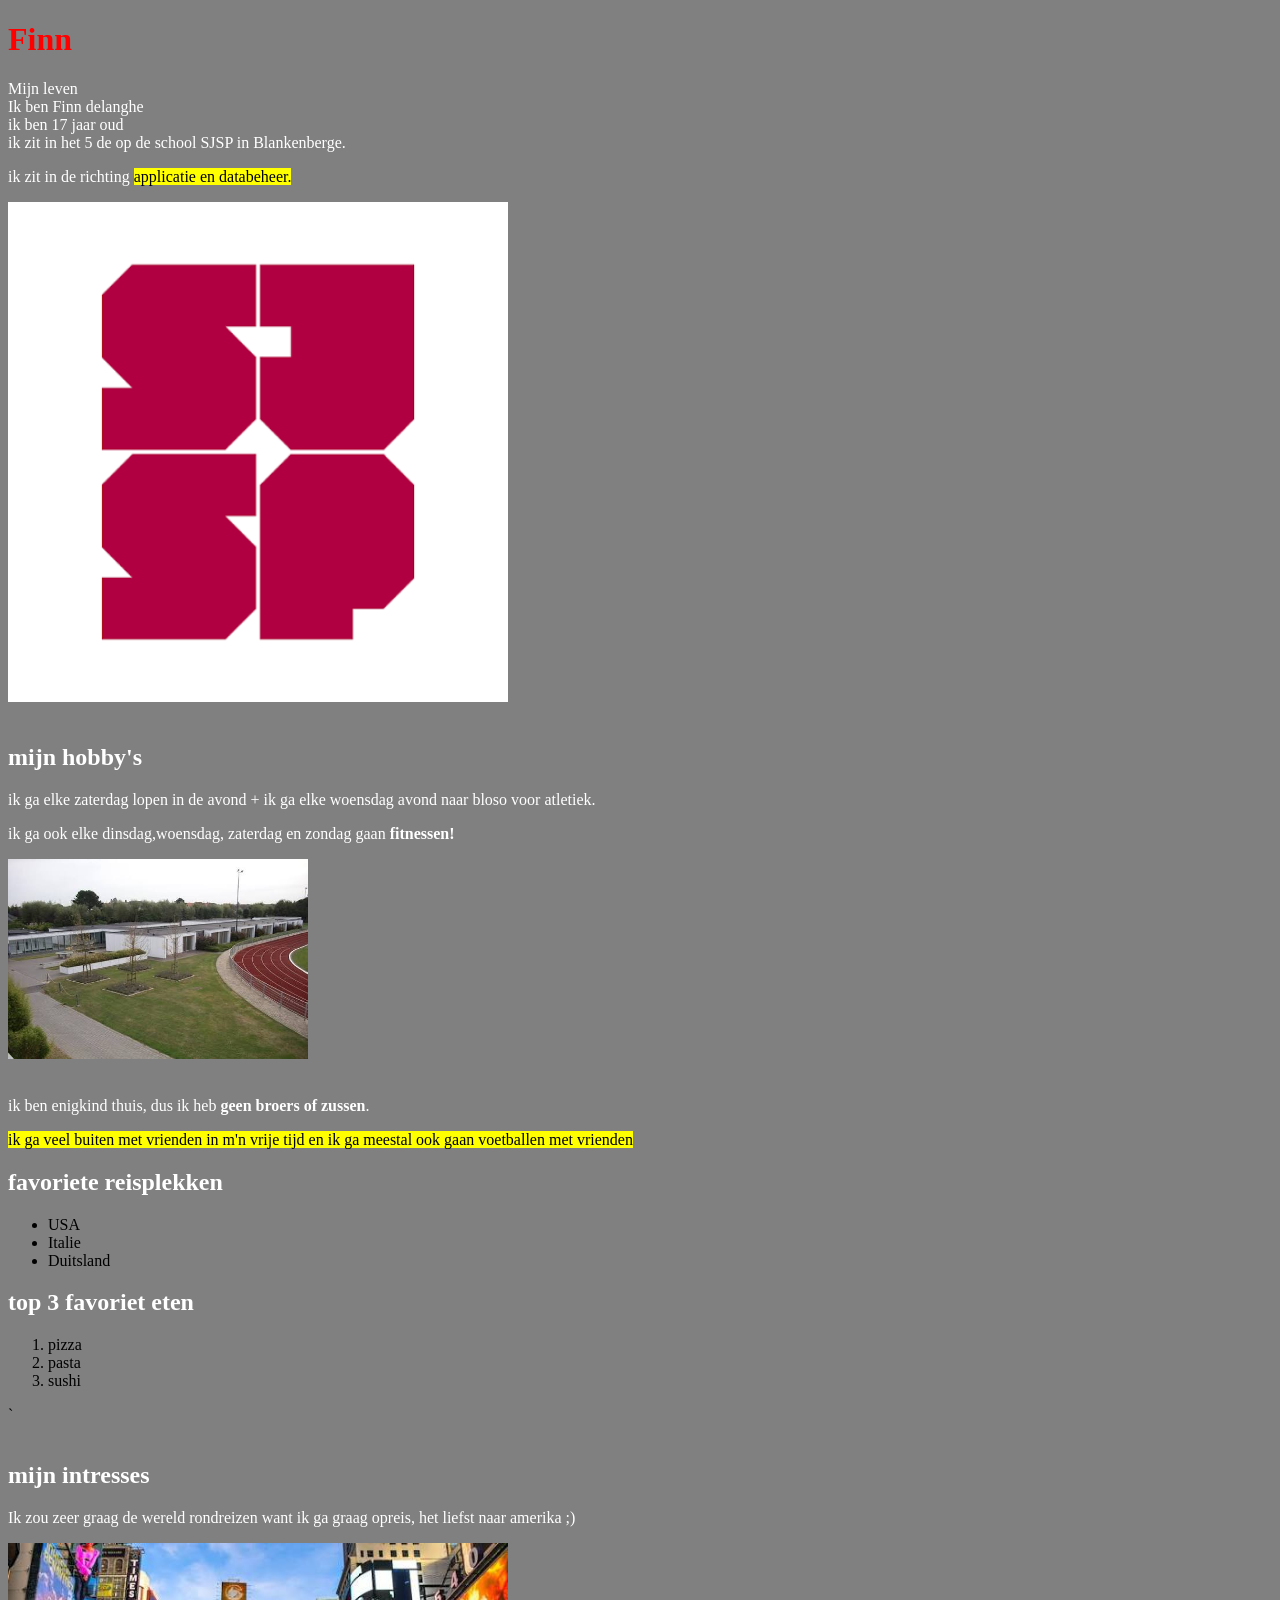
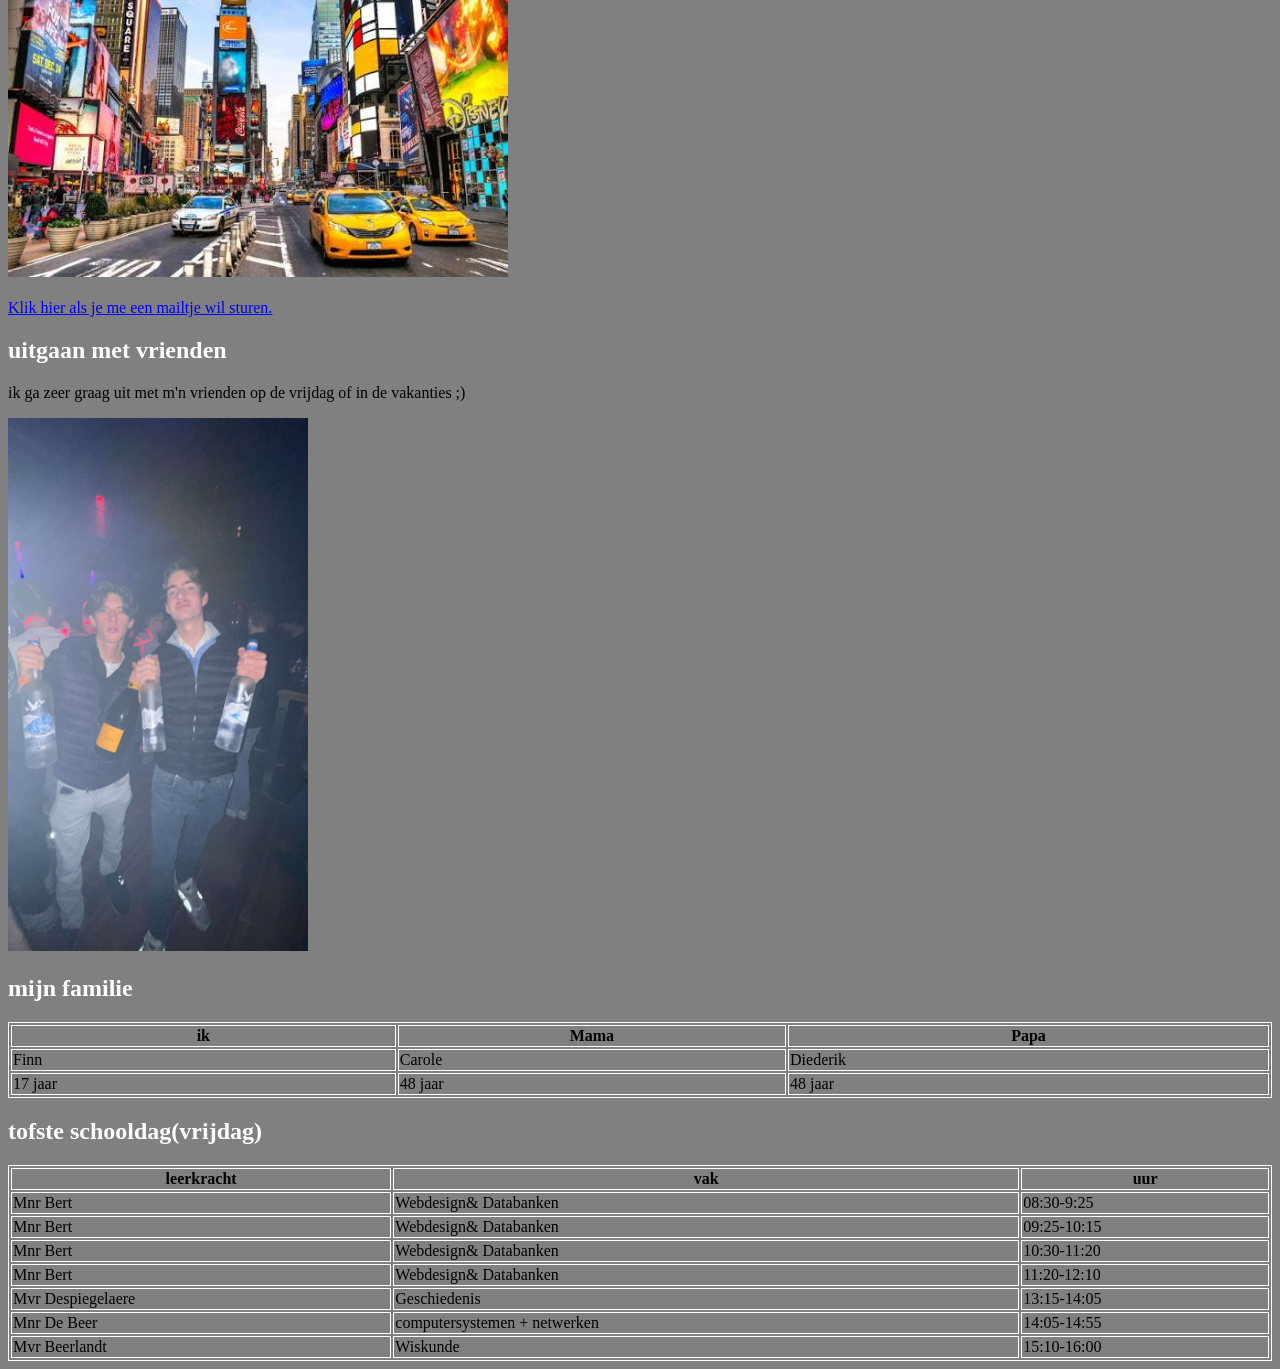
<file: index.html>
<!DOCTYPE html>
<html>
<head>
    <title>over Finn</title>
    <style>
        table, th, td {
        border:1px solid white;
      
    p    {color: red;}
    </style>
</head>

<body style="background-color:gray;">
 
    <h1 style="color:red;"> Finn</h1>
    <p style="color:white;">Mijn leven<br> Ik ben Finn delanghe<br>
        ik ben 17 jaar oud<br>ik zit in het 5 de op de school SJSP in Blankenberge.</p>
    <p style="color:white;">ik zit in de richting <mark>applicatie en databeheer.</mark></p>
    <img src="images.png" alt="Trulli" width="500" >
    
    <br>
    <br>
    
    <h2 style="color:white;">mijn hobby's</h2>
    <p style="color:white;">ik ga elke zaterdag lopen in de avond + ik ga elke woensdag avond naar bloso voor atletiek.</p>
    <p style="color:white;">ik ga ook elke dinsdag,woensdag, zaterdag en zondag gaan <strong>fitnessen!</strong></p>
    <img src="bloso.jpg" alt="Trulli" width="300" height="200">
   
    <br>
    <br>
    
    
    <p style="color:white;">ik ben enigkind thuis, dus ik heb <b> geen broers of zussen</b>.</p>
    <p><mark>ik ga veel buiten met vrienden in m'n vrije tijd en ik ga meestal ook gaan voetballen met vrienden</mark></p>

    <h2 style="color:white;">favoriete reisplekken</h2>

<ul>
  <li>USA</li>
  <li>Italie</li>
  <li>Duitsland</li>
</ul>  

<h2 style="color:white;">top 3 favoriet eten</h2>

<ol>
  <li>pizza</li>
  <li>pasta</li>
  <li>sushi</li>
</ol> 
`
    <br>
    <br>
    
    <h2 style="color:white;">mijn intresses</h2>
    <p style="color:white;">Ik zou zeer graag de wereld rondreizen want ik ga graag opreis, het liefst naar amerika ;)</p>
    <img src="images.jpg" width="500"">
    
    <br>
    <br>
    <a href="finn.delanghe@leerling@sjsp.be">Klik hier als je me een mailtje wil sturen.</a>
    
    <h2 style ="color:white;">uitgaan met vrienden</h2> 
            <p>ik ga zeer graag uit met m'n vrienden op de vrijdag of in de vakanties ;)</p>
<img src="coulissen.jpg" width="300"">
   
    <h2 style="color:white;">mijn familie</h2>
        <table style="width:100%">
       

            <tr>
                <th>ik</th>
                <th>Mama</th>
                <th>Papa</th>
            </tr>
            <tr>
                <td>Finn</td>
                <td>Carole</td>
                <td>Diederik</td>
            </tr>
            <tr>
                <td>17 jaar</td>
                <td>48 jaar</td>
                <td>48 jaar</td>
            </tr>

            
        </table>
 <h2 style="color:white;">tofste schooldag(vrijdag)</h2>
    

<table style="width:100%">
  <tr>
    <th>leerkracht</th>
    <th>vak</th>
    <th>uur</th>
  </tr>
  <tr>
    <td>Mnr Bert</td>
    <td>Webdesign& Databanken</td>
    <td>08:30-9:25</td>
  </tr>
  <tr>
    <td>Mnr Bert</td>
    <td>Webdesign& Databanken</td>
    <td>09:25-10:15</td>
  </tr>
  <tr>
    <td>Mnr Bert</td>
    <td>Webdesign& Databanken</td>
    <td>10:30-11:20</td>
  </tr>
     <tr>
    <td>Mnr Bert</td>
    <td>Webdesign& Databanken</td>
    <td>11:20-12:10</td>
         
  </tr>

     <tr>
    <td>Mvr Despiegelaere</td>
    <td>Geschiedenis</td>
    <td>13:15-14:05</td>
         
  </tr>

     <tr>
    <td>Mnr De Beer</td>
    <td>computersystemen + netwerken</td>
    <td>14:05-14:55</td>
         
  </tr>

     <tr>
    <td>Mvr Beerlandt</td>
    <td>Wiskunde</td>
    <td>15:10-16:00</td>
         
  </tr>



</table>

   


</body>
</html>
</file>
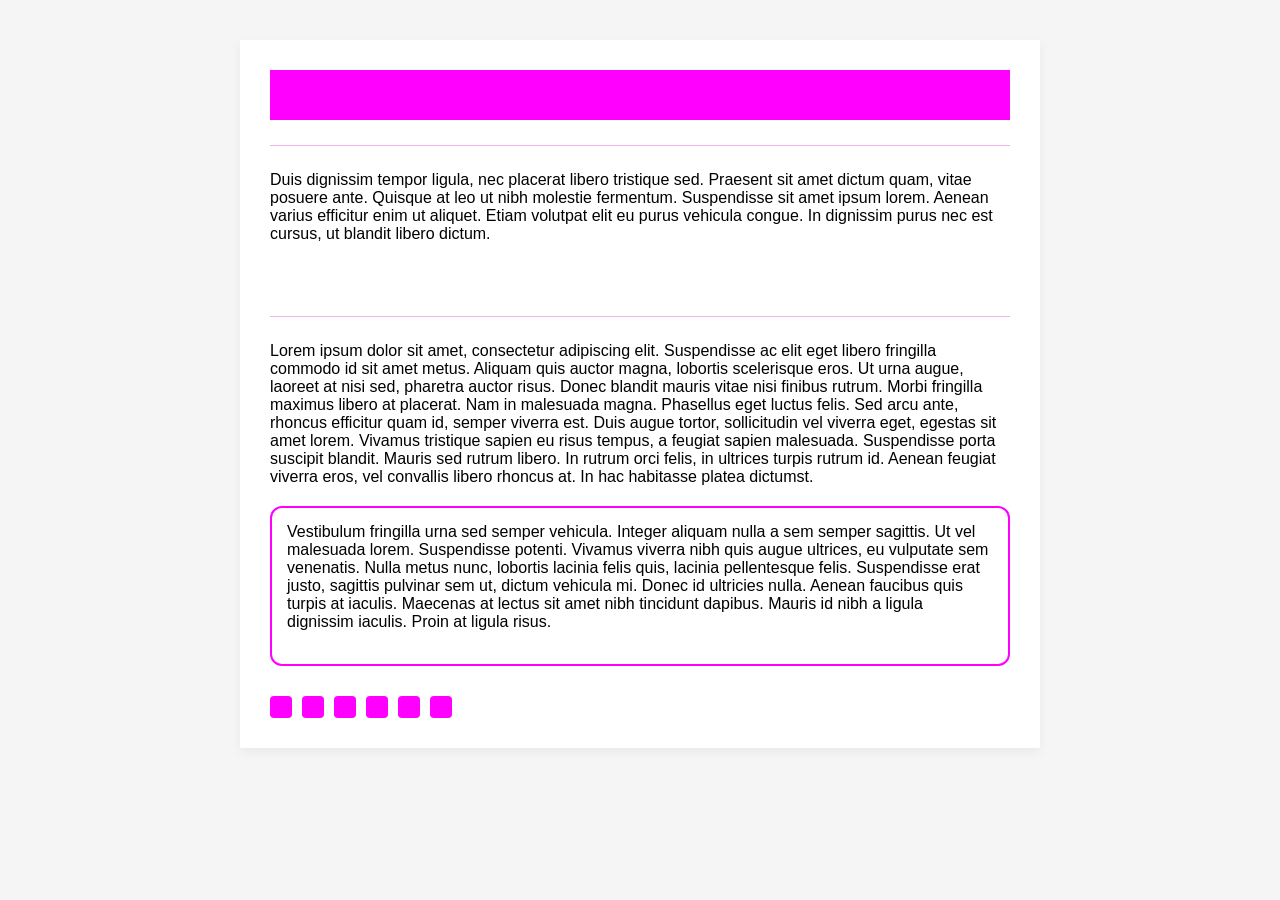
<file: Lorem ipsum/Index.html>
<!DOCTYPE html>
<html lang="nl">
<head>
  <meta charset="UTF-8">
  <meta name="viewport" content="width=device-width, initial-scale=1.0">
  <title>Layout</title>
  <link rel="stylesheet" href="Style.css">
</head>
<body>

  <div class="container">
   
    <div class="header-banner"></div>

    <hr class="divider">

   
    <div class="text-block">Duis dignissim tempor ligula, nec placerat libero tristique sed. Praesent sit amet dictum quam, vitae posuere ante. Quisque at leo ut nibh molestie fermentum. Suspendisse sit amet ipsum lorem. Aenean varius efficitur enim ut aliquet. Etiam volutpat elit eu purus vehicula congue. In dignissim purus nec est cursus, ut blandit libero dictum.</div>

    <hr class="divider">


    <div class="text-block">Lorem ipsum dolor sit amet, consectetur adipiscing elit. Suspendisse ac elit eget libero fringilla commodo id sit amet metus. Aliquam quis auctor magna, lobortis scelerisque eros. Ut urna augue, laoreet at nisi sed, pharetra auctor risus. Donec blandit mauris vitae nisi finibus rutrum. Morbi fringilla maximus libero at placerat. Nam in malesuada magna. Phasellus eget luctus felis. Sed arcu ante, rhoncus efficitur quam id, semper viverra est. Duis augue tortor, sollicitudin vel viverra eget, egestas sit amet lorem. Vivamus tristique sapien eu risus tempus, a feugiat sapien malesuada. Suspendisse porta suscipit blandit. Mauris sed rutrum libero. In rutrum orci felis, in ultrices turpis rutrum id. Aenean feugiat viverra eros, vel convallis libero rhoncus at. In hac habitasse platea dictumst.</div>

 
    <div class="rounded-box">Vestibulum fringilla urna sed semper vehicula. Integer aliquam nulla a sem semper sagittis. Ut vel malesuada lorem. Suspendisse potenti. Vivamus viverra nibh quis augue ultrices, eu vulputate sem venenatis. Nulla metus nunc, lobortis lacinia felis quis, lacinia pellentesque felis. Suspendisse erat justo, sagittis pulvinar sem ut, dictum vehicula mi. Donec id ultricies nulla. Aenean faucibus quis turpis at iaculis. Maecenas at lectus sit amet nibh tincidunt dapibus. Mauris id nibh a ligula dignissim iaculis. Proin at ligula risus.</div>

  
    <div class="social-icons">
      <div class="icon"></div>
      <div class="icon"></div>
      <div class="icon"></div>
      <div class="icon"></div>
      <div class="icon"></div>
      <div class="icon"></div>
    </div>
  </div>

</body>
</html>
</file>
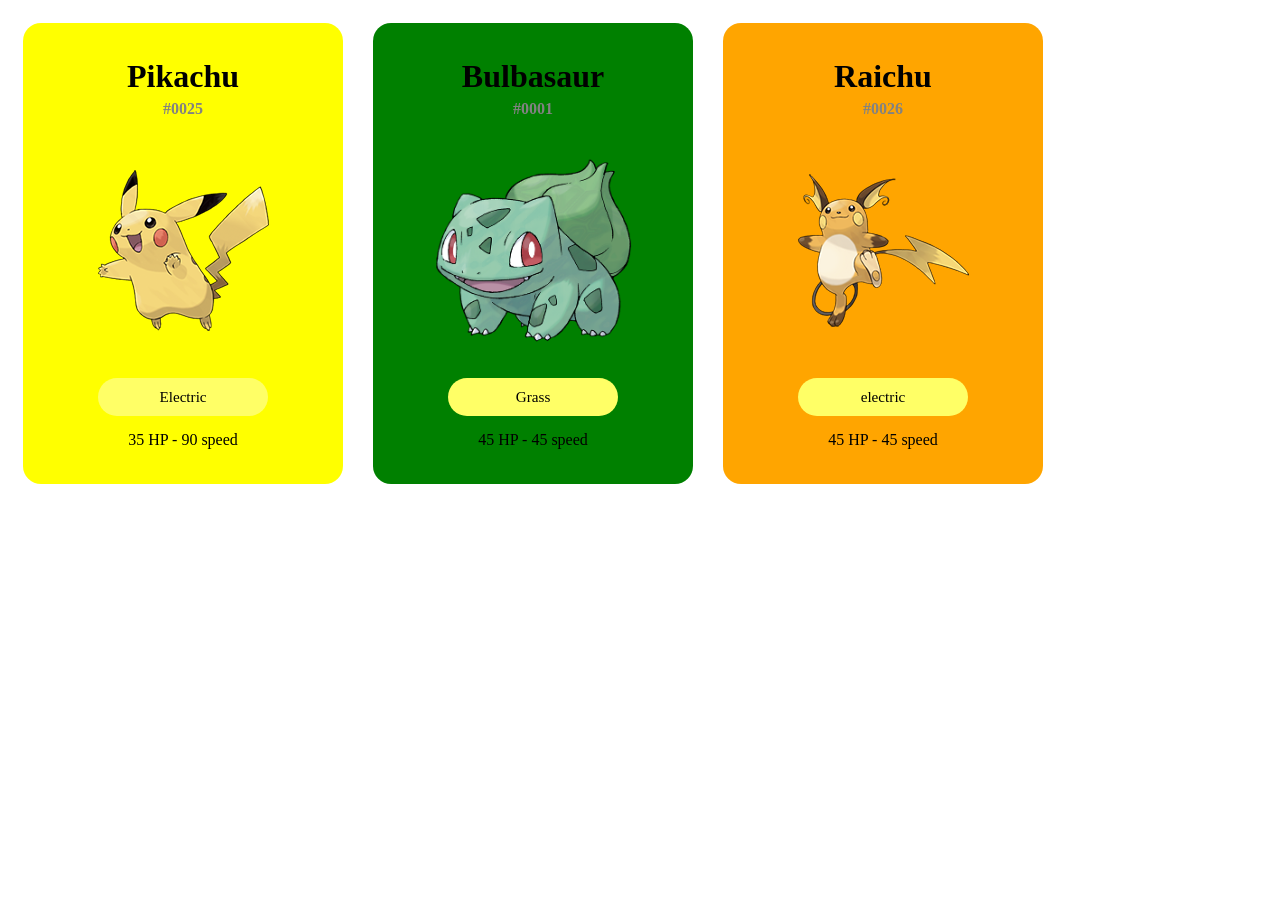
<file: Pokemon/Index.html>
<!DOCTYPE html>
<html lang="nl">
<head>
    <meta charset="UTF-8">
    <title>Pokémon Kaarten</title>
    <link rel="stylesheet" href="Style.css">
</head>
<body>

    <div class="pokemonkaart achtergrond-geel">
        <h1>Pikachu</h1>
        <h4>#0025</h4>
        <p><img src="Pokemon2.png" alt="Pikachu"></p>
        <p class="type1">Electric</p>
        <p>35 HP - 90 speed</p>
    </div>

    <div class="pokemonkaart achtergrond-groen">
        <h1>Bulbasaur</h1>
        <h4>#0001</h4>
        <p><img src="Pokemon1.png" alt="Bulbasaur"></p>
        <p class="type1">Grass</p>
        <p>45 HP - 45 speed</p>
    </div>


     <div class="pokemonkaart achtergrond-oranje">
        <h1>Raichu</h1>
        <h4>#0026</h4>
        <p><img src="Pokemon3.png" alt="Raichu"></p>
        <p class="type1">electric</p>
        <p>45 HP - 45 speed</p>
    </div>

    

</body>
</html>
</file>
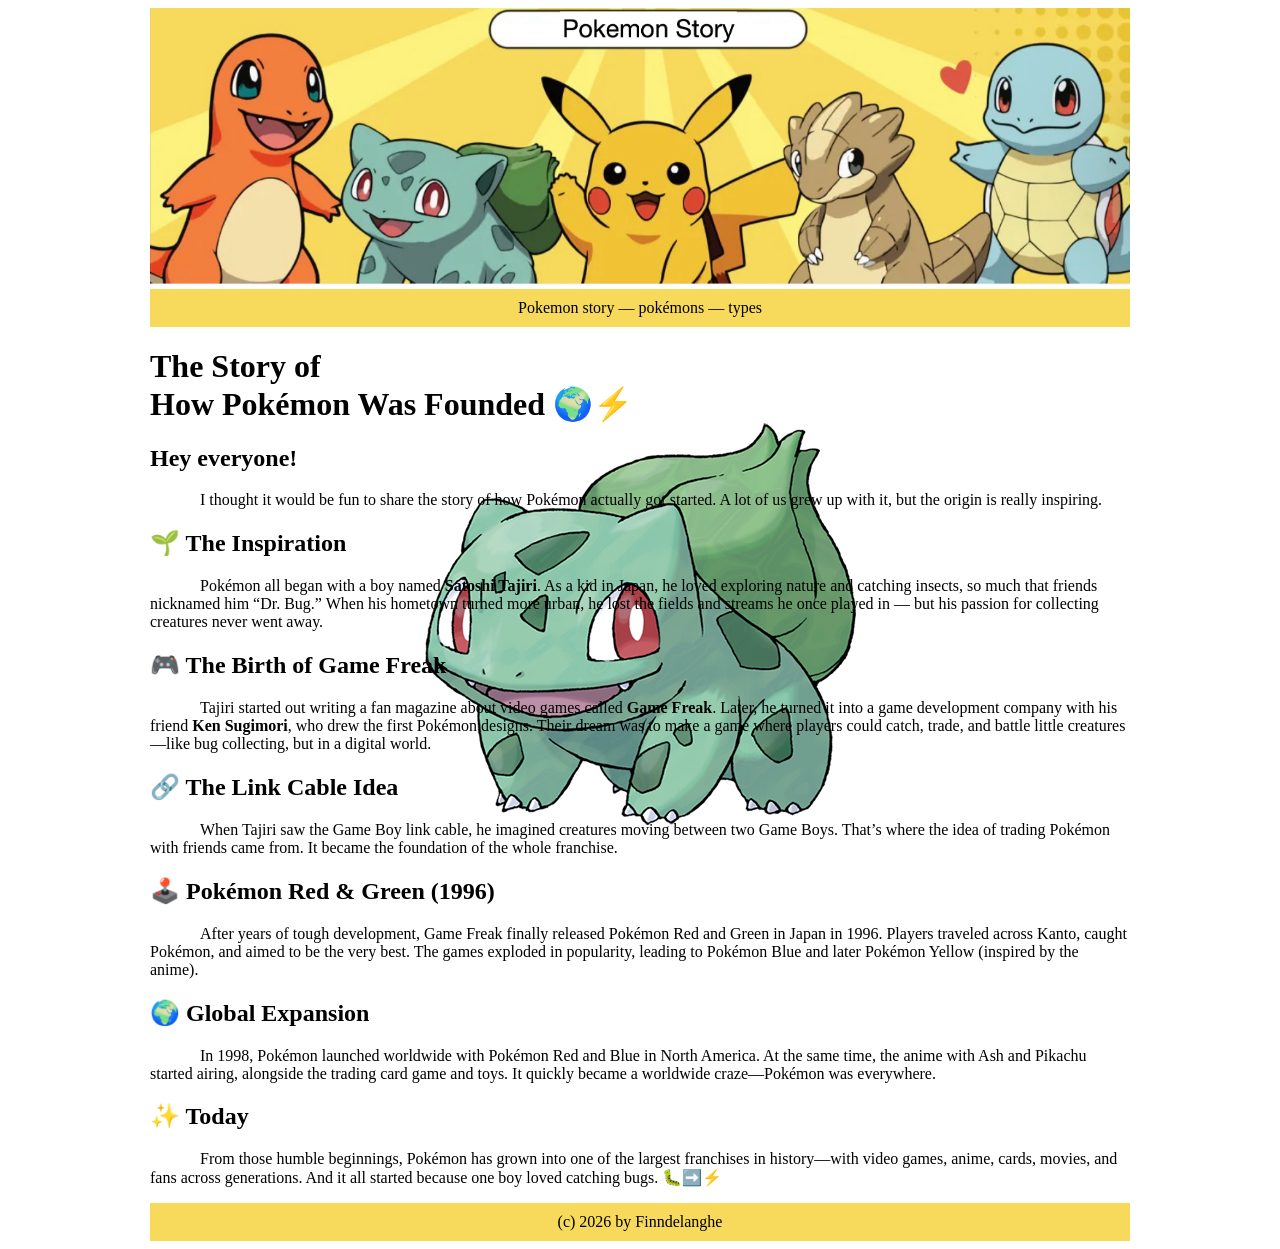
<file: toets/index.html>
<!DOCTYPE html>
<html>
  <head>
    <title>story</title>
    <meta charset="UTF-8" />
    <link rel="stylesheet" href="style.css" type="text/css" />
    <style>

    </style>
  </head>
  <body id="background">
    <img id="banner" src="sources/Banner.png" />
    <div class="bar">
      <p>
        <a href="index.html">Pokemon story</a>
        —
        <a href="pokemon.html">pokémons</a>
        —
        <a href="Types.html">types</a>
      </p>
    </div>
    <h1>The Story of<br />How Pokémon Was Founded 🌍⚡</h1>
    <h2>Hey everyone!</h2>
    <p class="paragraaf">I thought it would be fun to share the story of how Pokémon actually got started. A lot of us grew up with it, but the origin is really inspiring.</p>
    <h2>🌱 The Inspiration</h2>
    
    <p class="paragraaf">Pokémon all began with a boy named <b>Satoshi Tajiri</b>. As a kid in Japan, he loved exploring nature and catching insects, so much that friends nicknamed him “Dr. Bug.” When his hometown turned more urban, he lost the fields and streams he once played in — but his passion for collecting creatures never went away.</p>
    <h2>🎮 The Birth of Game Freak</h2>
    
    <p class="paragraaf">Tajiri started out writing a fan magazine about video games called <b>Game Freak</b>. Later, he turned it into a game development company with his friend <b>Ken Sugimori</b>, who drew the first Pokémon designs. Their dream was to make a game where players could catch, trade, and battle little creatures—like bug collecting, but in a digital world.</p>
    <h2>🔗 The Link Cable Idea</h2>
    
    <p class="paragraaf">When Tajiri saw the Game Boy link cable, he imagined creatures moving between two Game Boys. That’s where the idea of trading Pokémon with friends came from. It became the foundation of the whole franchise.</p>
    <h2>🕹️ Pokémon Red &amp; Green (1996)</h2>
    
    <p class="paragraaf">After years of tough development, Game Freak finally released Pokémon Red and Green in Japan in 1996. Players traveled across Kanto, caught Pokémon, and aimed to be the very best. The games exploded in popularity, leading to Pokémon Blue and later Pokémon Yellow (inspired by the anime).</p>
    <h2>🌍 Global Expansion</h2>
    
    <p class="paragraaf">In 1998, Pokémon launched worldwide with Pokémon Red and Blue in North America. At the same time, the anime with Ash and Pikachu started airing, alongside the trading card game and toys. It quickly became a worldwide craze—Pokémon was everywhere.</p>
    <h2>✨ Today</h2>
    
    <p class="paragraaf">From those humble beginnings, Pokémon has grown into one of the largest franchises in history—with video games, anime, cards, movies, and fans across generations. And it all started because one boy loved catching bugs. 🐛➡️⚡</p>
    
    <div class="bar">
      
      <p>
        (c) 2026 by Finndelanghe
      </p>
    </div>
  </body>
</html>
</file>
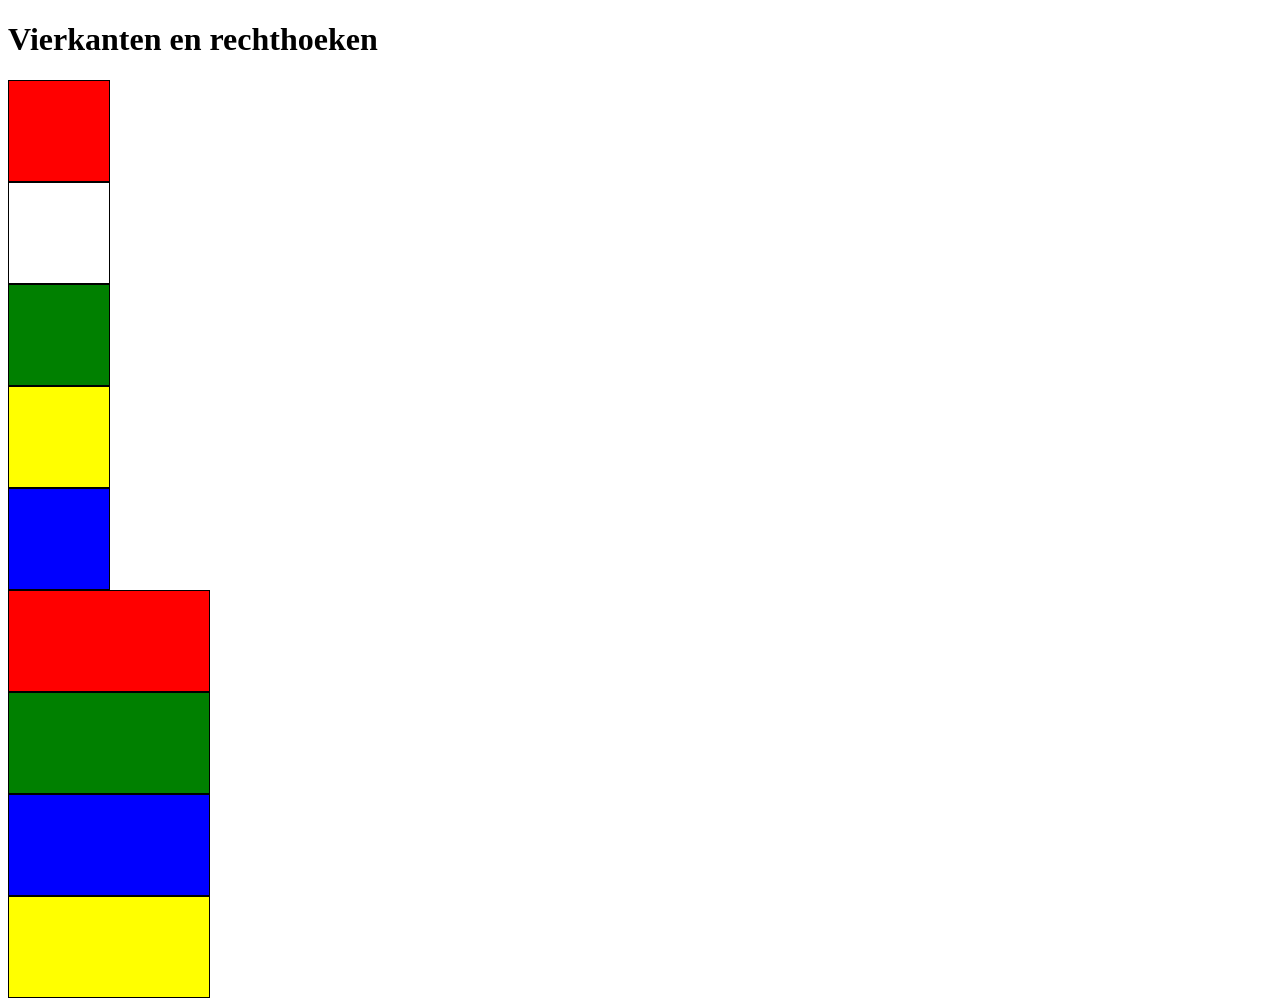
<file: vierkanten/index.html>
<!DOCTYPE html>
<html>
<head>
    <title>vierkanten</title>
    <link rel="stylesheet" href="style.css">
</head>
<body>
    <h1>Vierkanten en rechthoeken</h1>

        <div class="vierkant rood"></div>
        <div class="vierkant"></div>
        <div class="vierkant groen"></div>
        <div class="vierkant geel"></div>
        <div class="vierkant blauw"></div>



        <div class="rechthoek rood"></div>
        <div class="rechthoek groen"></div>
        <div class="rechthoek blauw"></div>
        <div class="rechthoek geel"></div>
        

        
   




</body>
</html>
</file>
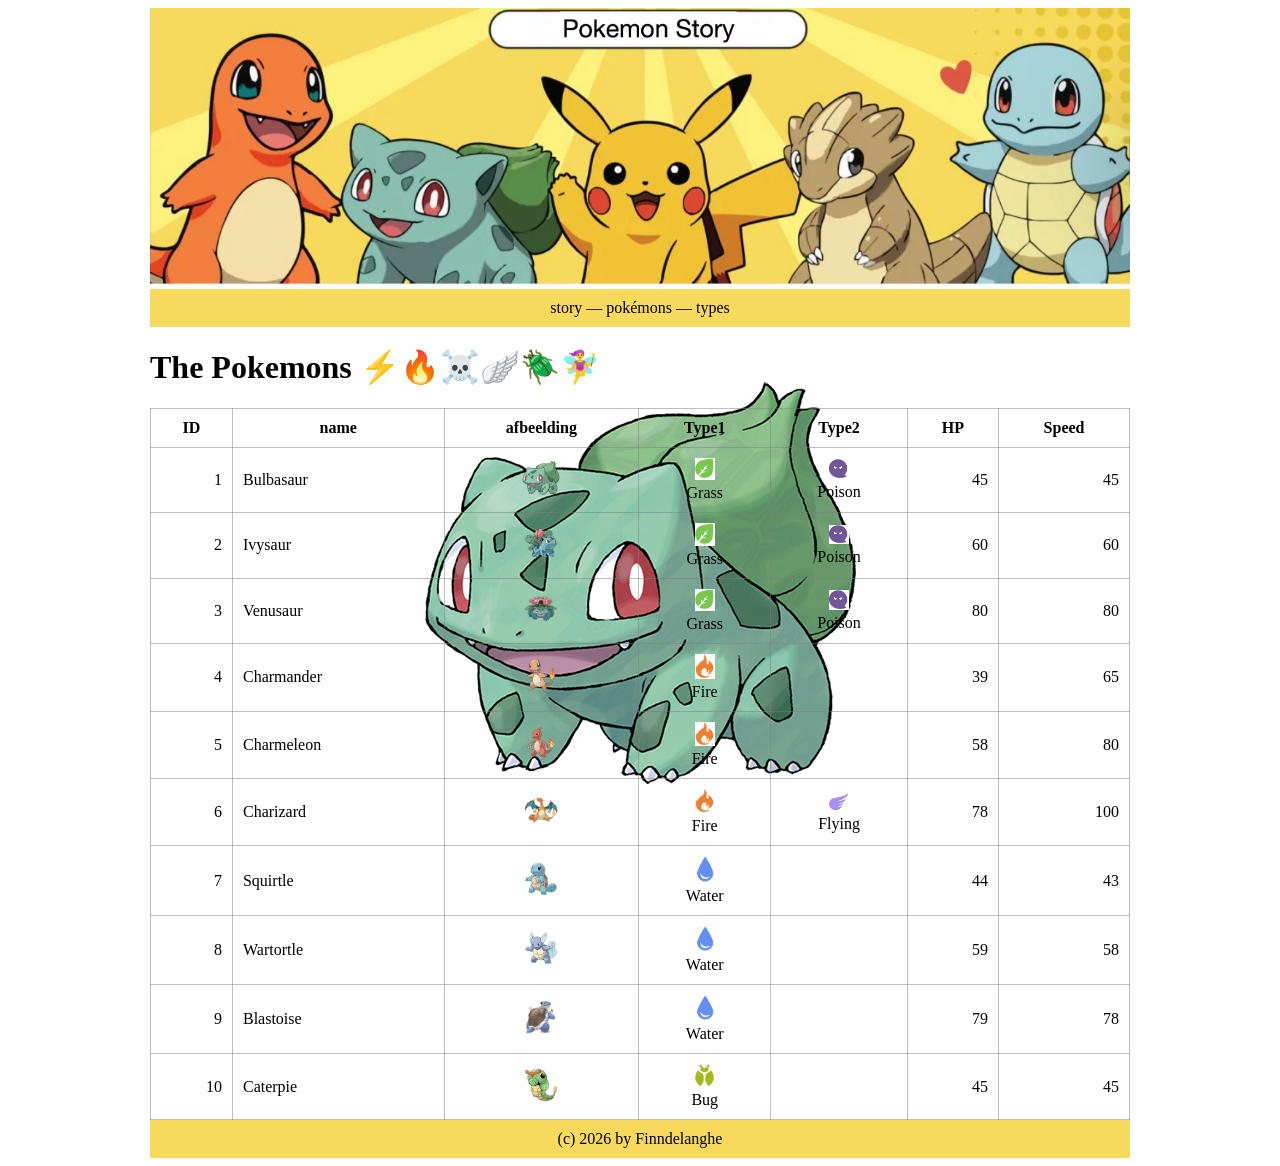
<file: toets/pokemon.html>
<!DOCTYPE html>
<html>
  <head>
    <title> Pokemon </title>
    <meta charset="UTF-8" />
    <link rel="stylesheet" href="style.css" type="text/css" />
    <style>

    </style>
  </head>
  <body id="background">
    <img id="banner" src="sources/Banner.png" />

    <div class="bar">
      <p>
        <a href="index.html">story</a>
        —
        <a href="pokemons.html">pokémons</a>
        —
        <a href="Types.html">types</a>
      </p>
    </div>

    <h1>The Pokemons ⚡🔥☠️🪽🪲🧚‍♀️</h1>

    <table>
      <tbody>
        <tr>
          <th>ID</th>
          <th>name</th>
          <th>afbeelding</th>
          <th>Type1</th>
          <th>Type2</th>
          <th>HP</th>
          <th>Speed</th>
        </tr>
        <tr>
          <td class="rechts">1</td>
          <td>Bulbasaur</td>
          <td class="afbeelding"><img src="sources/001.png" /></td>
          <td class="type"><img src="sources/grass.png" /><br>Grass</td>
          <td class="type"><img src="sources/poison.png" /><br />Poison</td>
          <td class="rechts">45</td>
          <td class="rechts">45</td>
        </tr>
        <tr>
          <td class="rechts">2</td>
          <td>Ivysaur</td>
          <td class="afbeelding"><img src="sources/002.png" /></td>
          <td class="type"><img src="sources/grass.png" /><br />Grass</td>
          <td class="type"><img src="sources/poison.png" /><br />Poison</td>
          <td class="rechts">60</td>
          <td class="rechts">60</td>
        </tr>
        <tr>
          <td class="rechts">3</td>
          <td>Venusaur</td>
          <td class="afbeelding"><img src="sources/003.png" /></td>
          <td class="type"><img src="sources/grass.png" /><br />Grass</td>
          <td class="type"><img src="sources/poison.png" /><br />Poison</td>
          <td class="rechts">80</td>
          <td class="rechts">80</td>
        </tr>
        <tr>
          <td class="rechts">4</td>
          <td>Charmander</td>
          <td class="afbeelding"><img src="sources/004.png" /></td>
          <td class="type"><img src="sources/fire.png" /><br />Fire</td>
          <td class="type"></td>
          <td class="rechts">39</td>
          <td class="rechts">65</td>
        </tr>
        <tr>
          <td class="rechts">5</td>
          <td>Charmeleon</td>
          <td class="afbeelding"><img src="sources/005.png" /></td>
          <td class="type"><img src="sources/fire.png" /><br />Fire</td>
          <td class="type"></td>
          <td class="rechts">58</td>
          <td class="rechts">80</td>
        </tr>
        <tr>
          <td class="rechts">6</td>
          <td>Charizard</td>
          <td class="afbeelding"><img src="sources/006.png" /></td>
          <td class="type"><img src="sources/fire.png" /><br />Fire</td>
          <td class="type"><img src="sources/Flying.png" /><br />Flying</td>
          <td class="rechts">78</td>
          <td class="rechts">100</td>
        </tr>
        <tr>
          <td class="rechts">7</td>
          <td>Squirtle</td>
          <td class="afbeelding"><img src="sources/007.png" /></td>
          <td class="type"><img src="sources/Water.png" /><br />Water</td>
          <td class="type"></td>
          <td class="rechts">44</td>
          <td class="rechts">43</td>
        </tr>
        <tr>
          <td class="rechts">8</td>
          <td>Wartortle</td>
          <td class="afbeelding"><img src="sources/008.png" /></td>
          <td class="type"><img src="sources/Water.png" /><br />Water</td>
          <td class="type"></td>
          <td class="rechts">59</td>
          <td class="rechts">58</td>
        </tr>
        <tr>
          <td class="rechts">9</td>
          <td>Blastoise</td>
          <td class="afbeelding"><img src="sources/009.png" /></td>
          <td class="type"><img src="sources/Water.png" /><br />Water</td>
          <td class="type"></td>
          <td class="rechts">79</td>
          <td class="rechts">78</td>
        </tr>
        <tr>
          <td class="rechts">10</td>
          <td>Caterpie</td>
          <td class="afbeelding"><img src="sources/010.png" /></td>
          <td class="type"><img src="sources/Bug.png" /><br />Bug</td>
          <td class="type"></td>
          <td class="rechts">45</td>
          <td class="rechts">45</td>
        </tr>
      </tbody>
    </table>

    <div class="bar">
      <p>
        (c) 2026 by Finndelanghe
      </p>
    </div>
  </body>
</html>
</file>
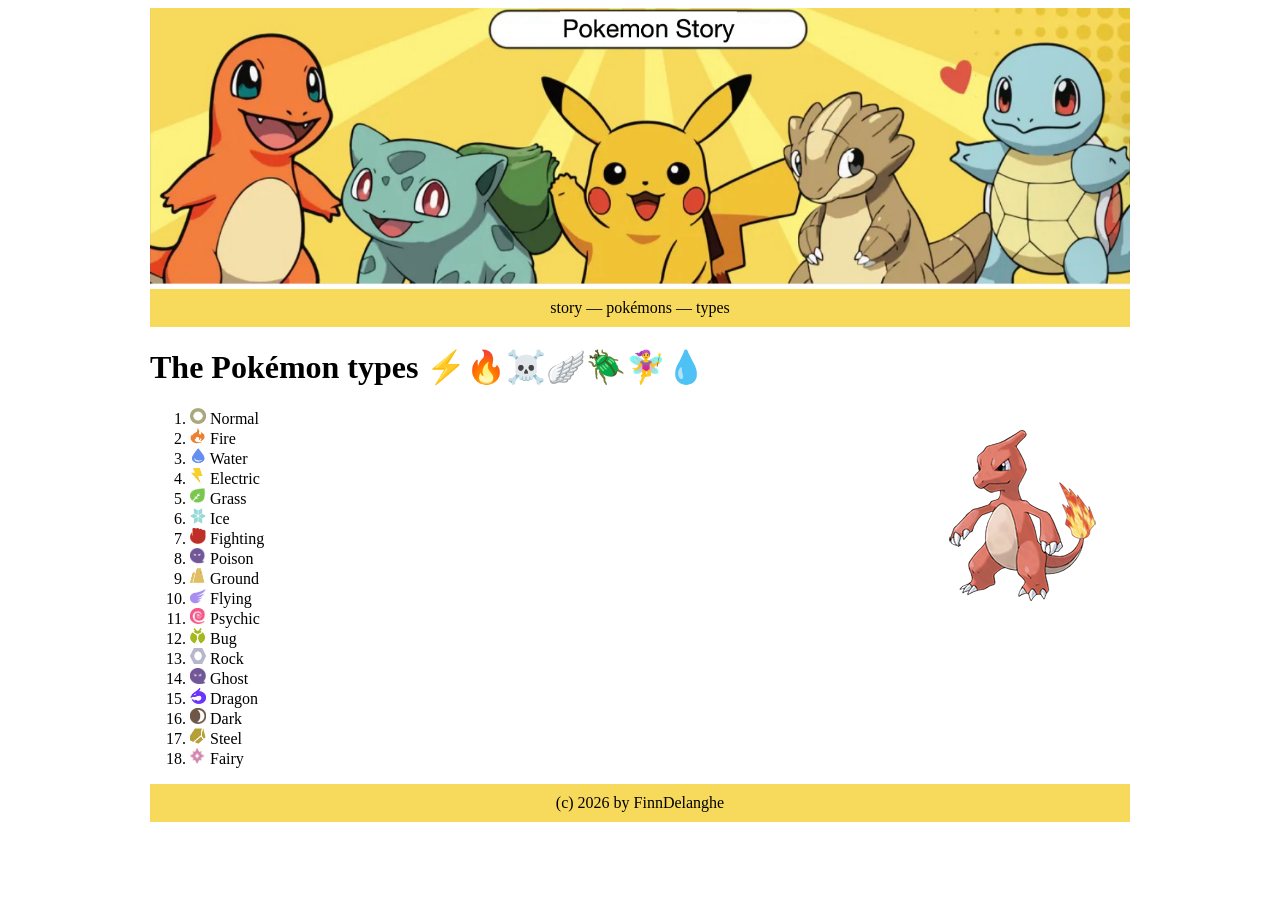
<file: toets/Types.html>
<!DOCTYPE html>
<html>
  <head>
    <title>types pokemon</title>
    <meta charset="UTF-8" />
    <link rel="stylesheet" href="style.css" type="text/css" />
    <style>

    </style>
  </head>
  <body>
    <img id="banner" src="sources/Banner.png" />
    <div class="bar">
      <p>
        <a href="index.html">story</a>
        —
        <a href="pokemons.html">pokémons</a>
        —
        <a href="Types.html">types</a>
      </p>
    </div>
    <h1>The Pokémon types ⚡🔥☠️🪽🪲🧚‍♀️💧</h1>
    <img style="float: right;" src="sources/005.png" />
    <ol>
      <li><img src="sources/Normal.png" /> Normal</li>
      <li><img src="sources/fire.png" /> Fire</li>
      <li><img src="sources/Water.png" /> Water</li>
      <li><img src="sources/Electric.png" /> Electric</li>
      <li><img src="sources/grass.png" /> Grass</li>
      <li><img src="sources/Ice.png" /> Ice</li>
      <li><img src="sources/Fighting.png" /> Fighting</li>
      <li><img src="sources/poison.png" /> Poison</li>
      <li><img src="sources/Ground.png" /> Ground</li>
      <li><img src="sources/Flying.png" /> Flying</li>
      <li><img src="sources/Psychic.png" /> Psychic</li>
      <li><img src="sources/Bug.png" /> Bug</li>
      <li><img src="sources/Rock.png" /> Rock</li>
      <li><img src="sources/Ghost.png" /> Ghost</li>
      <li><img src="sources/Dragon.png" /> Dragon</li>
      <li><img src="sources/Dark.png" /> Dark</li>
      <li><img src="sources/Steel.png" /> Steel</li>
      <li><img src="sources/Fairy.png" /> Fairy</li>
    </ol>
    <div class="bar">
      <p>
        (c) 2026 by FinnDelanghe
      </p>
    </div>
  </body>
</html>
</file>
<file: Lorem ipsum/Style.css>
* {
  box-sizing: border-box;
  margin: 0;
  padding: 0;
}

body {
  background-color: #f5f5f5;
  display: flex;
  justify-content: center;
  padding: 40px 20px;
  font-family: sans-serif;
}

.container {
  background-color: #ffffff;
  width: 100%;
  max-width: 800px;
  padding: 30px;
  box-shadow: 0 4px 10px rgba(0, 0, 0, 0.05);
  display: flex;
  flex-direction: column;
  gap: 20px;
}

/* Fuchsia paarse header banner */
.header-banner {
  background-color: #ff00ff;
  height: 50px;
  width: 100%;
}


.divider {
  border: none;
  border-top: 1px solid #f0b3f0;
  margin: 5px 0;
}


.text-block {
  min-height: 120px;
  width: 100%;
}


.rounded-box {
  border: 2px solid #ff00ff;
  border-radius: 12px;
  min-height: 160px;
  width: 100%;
  padding: 15px;
}


.social-icons {
  display: flex;
  gap: 10px;
  margin-top: 10px;
}

.icon {
  width: 22px;
  height: 22px;
  background-color: #ff00ff;
  border-radius: 4px;
}
</file>
<file: Pokemon/Style.css>
* {
    font-family: verdana;
}

.pokemonkaart {
    border-radius: 18px;
    padding: 25px 20px;
    margin: 15px;
    width: 280px;
    float: left;
}

.achtergrond-geel {
    background-color: yellow;
}

.achtergrond-groen {
    background-color: green;
}

.achtergrond-oranje {
    background-color: orange;
}



h1 {
    text-align: center;
    margin-top: 10px;
    margin-bottom: 5px;
    font-size: 2rem;
}

h4 {
    text-align: center;
    color: rgb(130, 130, 130);
    margin-top: 0;
    margin-bottom: 25px;
}

img {
    width: 215px;
    display: block;
    margin: 0 auto;
}

.type1 {
    background-color: rgb(255, 255, 102);
    border-radius: 20px;
    padding: 10px 0;
    width: 170px;
    margin: 20px auto 15px auto;
    font-size: 0.95rem;
}

p {
    text-align: center;
    margin: 10px 0;
}
</file>
<file: toets/style.css>
* {
	font-family: verdana;
}
a:any-link {
	text-decoration-line: none;
	color: black;
}
body {
	max-width: 980px;
	margin-left: auto;
	margin-right: auto;
}
body#background {
	background-image: url("sources/001.png");
	background-position: center;
	background-repeat: no-repeat;
}
#banner {
	width: 100%;
}
.bar {
	width: 100%;
	background-color: rgb(247,218,92);	
}
.bar p {
	margin: 0;
	padding-top: 10px;
	padding-bottom: 10px;
	text-align: center;
}
.paragraaf {
	text-indent: 50px;
}
table {
	width: 100%;
	border-collapse: collapse;
}
th, td {
	border: 1px solid rgba(127, 127, 127, 0.5);
	padding: 10px;
}
.rechts {
	text-align: right;
}
.type {
	text-align: center;
}
.type img {
	width: 20px;
	color: black;
}
.afbeelding {
	text-align: center;
}
.afbeelding img {
	width: 40px;
}
li img {
	width: 16px;
	height: 16px;
}
</file>
<file: vierkanten/style.css>
.vierkant {
    width: 100px;
    height: 100px;
    border: 1px solid black;
}

.rechthoek {
    
    width: 200px;
    height: 100px;
    border: 1px solid black;

}


.rood {
    background-color: red;
}

.groen {
    background-color: green;
}

.blauw {
    background-color: blue;
}

.geel {
    background-color: yellow;
}
.oranje {
    background-color: orange;
}
</file>
